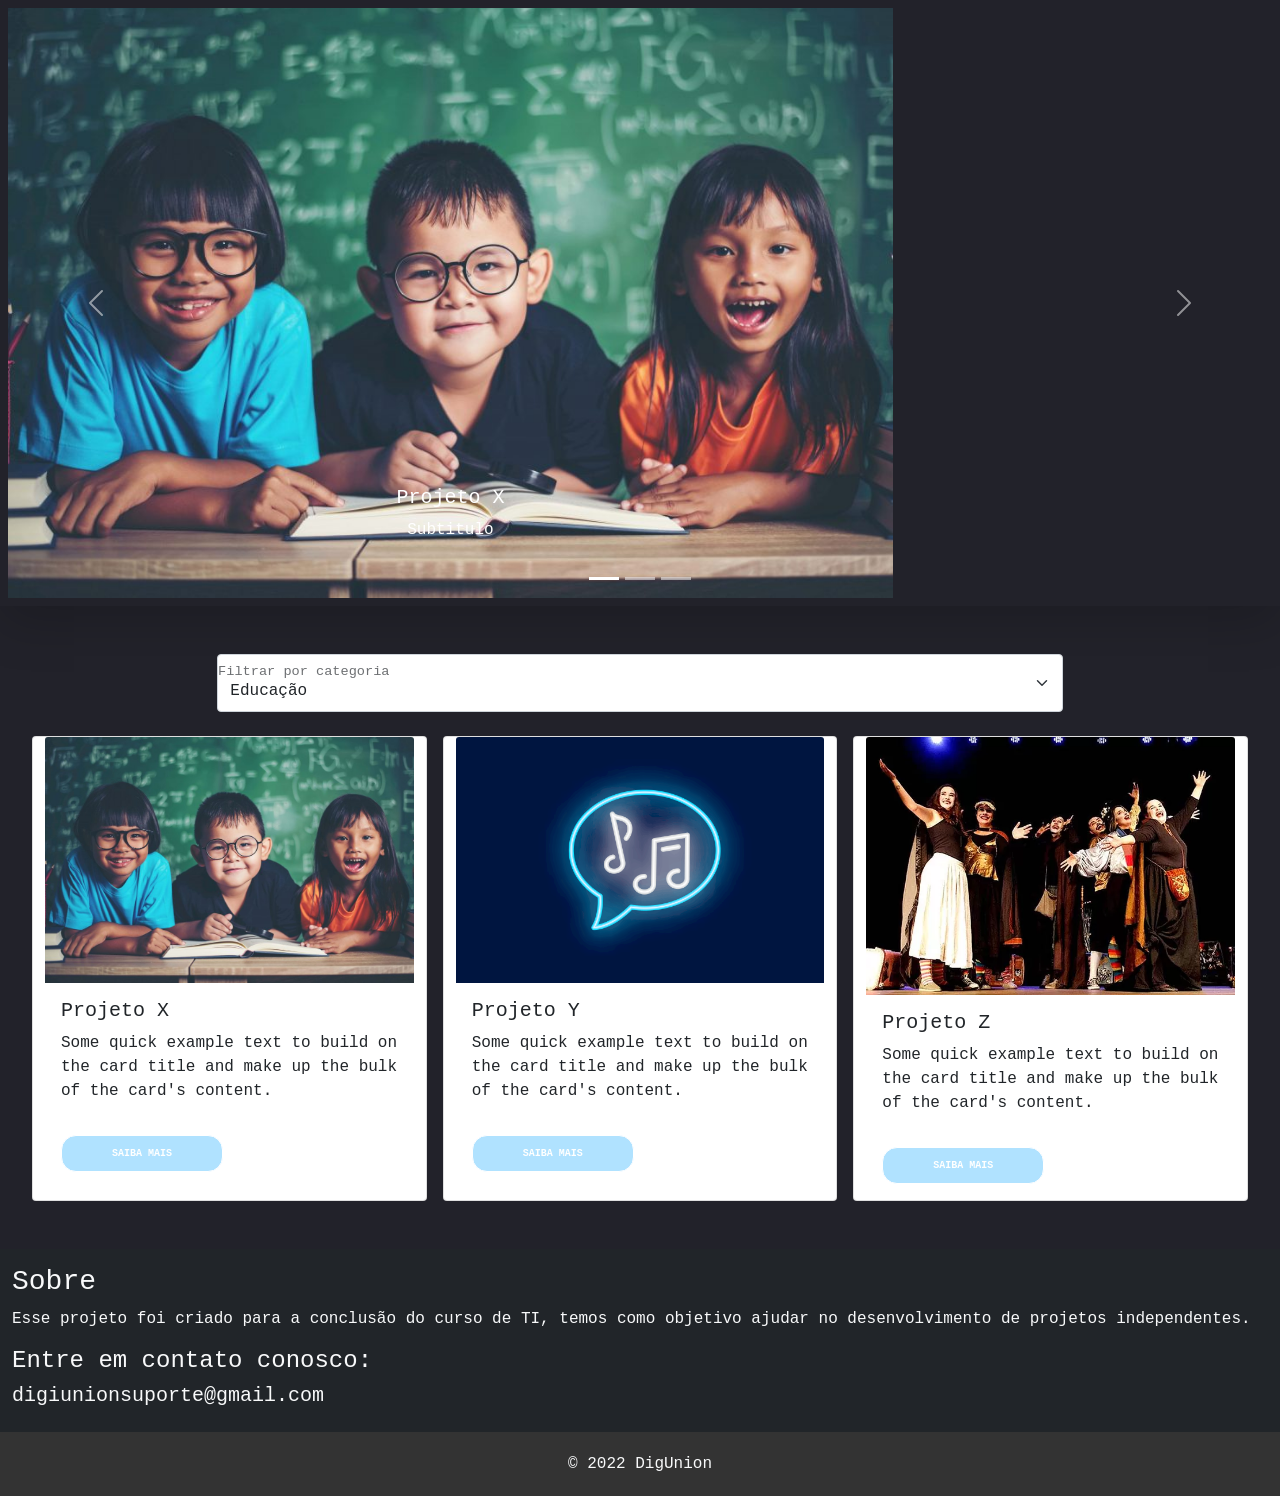
<file: index.html>
<!DOCTYPE html>
<html lang="pt-br">
<head>
    <meta charset="UTF-8">
    <meta name="viewport" content="width=device-width, initial-scale=1.0">
    <title>DigUnion</title>
	<link rel="stylesheet" href="css1\bootstrap.min.css">
	<link rel="stylesheet" href="css\style.css">

	<link rel="stylesheet" href="https://use.fontawesome.com/releases/v5.8.2/css/all.css"
        integrity="sha384-oS3vJWv+0UjzBfQzYUhtDYW+Pj2yciDJxpsK1OYPAYjqT085Qq/1cq5FLXAZQ7Ay" crossorigin="anonymous">
	<script src="js/jquery-3.5.1.min.js"></script>
	<script src="js/menu.js"></script>
	</head>
<body>
	<div class="col-12">
	<!--CABEÇALHO-->
	<div id="html_usuario">
	</div>

	<!--MODAL LOGIN-->
	<div class="modal">
		<div id="f1" class="modal-content animate">
			<div class="content first-content">
				<div class="first-column">
					<h2 class="title title-primary">Bem-vindo de volta! </h2>
					<p class="description description-primary">Para se conectar novamente</p>
					<p class="description description-primary">com a gente, por favor,</p>
					<p class="description description-primary">preencha os campos de login.</p>
					<button id="signin" class="btn btn-primary">entrar</button>
				</div>
				<div class="second-column">
					<h2 class="title title-second">Criar conta</h2>
					<form class="form" id="cadastrar" action="html/cadastro.php" method="post">
						<label class="label-input" for="">
							<i class="far fa-user icon-modify"></i>
							<input type="text" placeholder="Nome" name="nome" id="nome">
						</label>
						<label class="label-input" for="">
							<i class="far fa-envelope icon-modify"></i>
							<input type="email" placeholder="E-mail" name="email" id="email">
						</label>
						<label class="label-input" for="">
							<i class="far fa-address-card icon-modify"></i>
							<input type="text" placeholder="CPF" name="cpf" id="cpf">
						</label>
						<label class="label-input" for="">
							<i class="far fa-calendar icon-modify"></i>
							<input type="date" name="datanasc" id="datanasc">
						</label>
						<label class="label-input" for="">
							<i class="fas fa-lock icon-modify"></i>
							<input type="password" placeholder="Senha" name="senha" id="senha">
						</label>
						<label class="label-input" for="" id="label_final">
							<i class="fas fa-lock icon-modify"></i>
							<input type="password" placeholder="Confirme sua senha" name="confirme" id="confirme">
							<span id="erro_senha" class="erro" hidden>Senhas não coincidem</span>
						</label>
						<button class="btn btn-second" id="cadastro" type="button">cadastrar</button>
					</form>
					<div class="form-check">
						<input class="form-check-input" type="checkbox" value="" id="opcao">
						<label class="form-check-label" for="opcao">
						Exibir senhas
						</label>
					</div>
				</div><!-- second column -->
				</div><!-- first content -->
				<div class="content second-content">
					<div class="first-column">
						<h2 class="title title-primary">Olá, usuário!</h2>
						<p class="description description-primary">Preencha com seus dados pessoais</p>
						<p class="description description-primary">e comece essa jornada com a gente.</p>
						<button id="signup" class="btn btn-primary">cadastrar</button>
					</div>
					<div class="second-column">
						<h2 class="title title-second">Entrar na conta</h2>
						<form class="form" id="login" action="html/login.php" method="post">
							<label class="label-input" for="">
								<i class="far fa-envelope icon-modify"></i>
								<input type="email" placeholder="E-mail" name="email_login" id="email_login">
							</label>
							<label class="label-input" for="">
								<i class="fas fa-lock icon-modify"></i>
								<input type="password" placeholder="Senha" name="senha_login" id="senha_login">
							</label>
							<a class="password" href="#">Esqueceu sua senha?</a>
							<button class="btn btn-second" id="logar" type="button">entrar</button>
						</form>
					</div><!-- second column -->
			</div><!-- second-content -->
		</div>
	</div>
	</div>

	<!--CARROSSEL-->
	<div id="carouselExampleCaptions" class="shadow-lg p-2 carousel slide " data-bs-ride="carousel">
	  <div class="carousel-indicators">
		<button type="button" data-bs-target="#carouselExampleCaptions" data-bs-slide-to="0" class="active" aria-current="true" aria-label="Slide 1"></button>
		<button type="button" data-bs-target="#carouselExampleCaptions" data-bs-slide-to="1" aria-label="Slide 2"></button>
		<button type="button" data-bs-target="#carouselExampleCaptions" data-bs-slide-to="2" aria-label="Slide 3"></button>
	  </div>
	  <div class="carousel-inner">
		<div class="carousel-item active">
		  <img src="imagens/capa1.jpg" class="d-block w-100" alt="...">
		  <div class="carousel-caption d-none d-md-block">
			<h5>Projeto X</h5>
			<p>Subtitulo</p>
		  </div>
		</div>
		<div class="carousel-item">
		  <img src="imagens/capa2.jpg" class="d-block w-100" alt="...">
		  <div class="carousel-caption d-none d-md-block">
			<h5>Projeto Y</h5>
			<p>Subtitulo</p>
		  </div>
		</div>
		<div class="carousel-item">
		  <img src="imagens/capa3.jpg" class="d-block w-100" alt="...">
		  <div class="carousel-caption d-none d-md-block">
			<h5>Projeto Z</h5>
			<p>Subtitulo</p>
		  </div>
		</div>
	  </div>
	  <button class="carousel-control-prev" type="button" data-bs-target="#carouselExampleCaptions" data-bs-slide="prev">
		<span class="carousel-control-prev-icon" aria-hidden="true"></span>
		<span class="visually-hidden">Previous</span>
	  </button>
	  <button class="carousel-control-next" type="button" data-bs-target="#carouselExampleCaptions" data-bs-slide="next">
		<span class="carousel-control-next-icon" aria-hidden="true"></span>
		<span class="visually-hidden">Next</span>
	  </button>
	</div>

	<!--FILTRO-->
	<form class="row justify-content-center mt-5">
		<div class="form-floating col-8">
		  <select class="form-select" id="floatingSelect" aria-label="  Filtrar por categoria">
			<option selected>Educação</option>
			<option value="1">Musica</option>
			<option value="2">Teatro</option>
		  </select>
		  <label for="floatingSelect">  Filtrar por categoria</label>
		</div>
	</form>

	<!--PROJETOS-->
	<div class="my-4 mx-4 row">
		<div class="card mx-2 col" style="width: 18rem;">
		  <img src="imagens/capa1.jpg" class="card-img-top" alt="...">
		  <div class="card-body">
			<h5 class="card-title">Projeto X</h5>
			<p class="card-text">Some quick example text to build on the card title and make up the bulk of the card's content.</p>
			<a href="html/ex_proj.html" class="btn btn-primary">Saiba mais</a>
		  </div>
		</div>
		<div class="card col mx-2" style="width: 18rem;">
		  <img src="imagens/capa2.jpg" class="card-img-top" alt="...">
		  <div class="card-body">
			<h5 class="card-title">Projeto Y</h5>
			<p class="card-text">Some quick example text to build on the card title and make up the bulk of the card's content.</p>
			<a href="html/ex_proj.html" class="btn btn-primary">Saiba mais</a>
		  </div>
		</div>
		<div class="card col mx-2" style="width: 18rem;">
		  <img src="imagens/capa3.jpg" class="card-img-top" alt="...">
		  <div class="card-body">
			<h5 class="card-title">Projeto Z</h5>
			<p class="card-text">Some quick example text to build on the card title and make up the bulk of the card's content.</p>
			<a href="html/ex_proj.html" class="btn btn-primary">Saiba mais</a>
		  </div>
		</div>
	</div>

	<!--RODAPÉ-->
	<footer class="bg-dark text-light mt-5 static-bottom">
		<div class="container-fluid py-3">
		 	<div class="col-12">
				 <h3>Sobre</h3>
				<p>
					Esse projeto foi criado para a conclusão do curso de TI, temos como objetivo ajudar no desenvolvimento de projetos independentes.
				</p>

				<h4> Entre em contato conosco:</h4>

				<h5>digiunionsuporte@gmail.com</h5>

		  	</div>
		</div>

		<div class="text-center" style="background-color: #333; padding: 20px;" >
		  &copy 2022 DigUnion
		</div>
	</footer>


	<script src="https://cdn.jsdelivr.net/npm/bootstrap@5.1.3/dist/js/bootstrap.bundle.min.js" integrity="sha384-ka7Sk0Gln4gmtz2MlQnikT1wXgYsOg+OMhuP+IlRH9sENBO0LRn5q+8nbTov4+1p" crossorigin="anonymous"></script>
	<script src="https://ajax.googleapis.com/ajax/libs/jquery/3.5.1/jquery.min.js"></script>
	<script src="js/app.js"></script>
	<script src="js/jquery-3.5.1.min.js"></script>
	<script src="js/jquery.mask.min.js"></script>
	<script src="js/modal.js"></script>
	<script src="js/md5.js"></script>
	<script src="js/main.js"></script>
	<noscript>
        Seu navegador não suporta código em JavaScript
    </noscript>
</body>
</html>
</file>
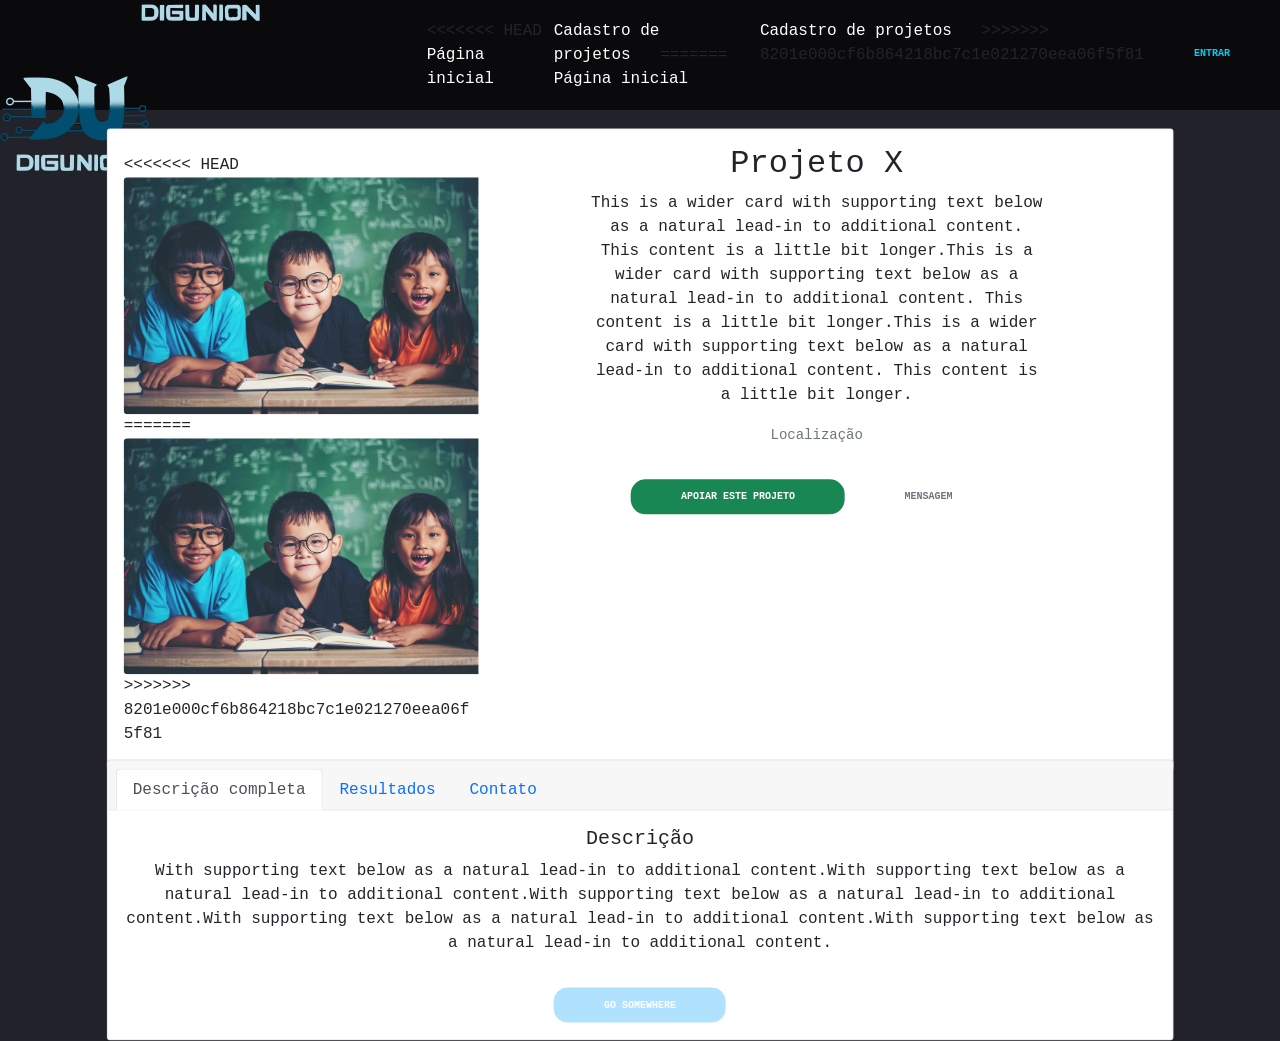
<file: html/ex_proj.html>
<?php session_start(); ?>
<!DOCTYPE html>
<html lang="pt-br">
<head>
    <meta charset="UTF-8">
    <meta name="viewport" content="width=device-width, initial-scale=1.0">
    <title>Projeto X</title>
	<link rel="stylesheet" href="..\css1\bootstrap.min.css">
	<link rel="stylesheet" href="..\css\style.css">
	<link rel="stylesheet" href="https://use.fontawesome.com/releases/v5.8.2/css/all.css"
        integrity="sha384-oS3vJWv+0UjzBfQzYUhtDYW+Pj2yciDJxpsK1OYPAYjqT085Qq/1cq5FLXAZQ7Ay" crossorigin="anonymous">
</head>
<body>
	<!--CABEÇALHO-->
	<div class="col-12">
		<div class="row d-flex justify-content-evenly">
			<nav class="navbar navbar-expand-lg float-end bg_preto">
				<div class="col-4">
<<<<<<< HEAD
					<img src="../logo/logo.png" width="150px" height="150px">
=======
					<img src="../imagens/logo.png" width="150px" height="150px">
>>>>>>> 8201e000cf6b864218bc7c1e021270eea06f5f81
					<button class="navbar-toggler" type="button" data-toggle="collapse" data-target="#navbarNav" aria-controls="navbarNav" aria-expanded="false" aria-label="Toggle navigation">
						<span class="navbar-toggler-icon"></span>
					</button>
				</div>
				<div class="col-8">	
					<div class="collapse navbar-collapse float-end" id="navbarNav">
						<ul class="navbar-nav">
								<li class="nav-item">
<<<<<<< HEAD
									<a class="branco" href="../index.php">Página inicial</a>
								</li>
								<li class="nav-item">
									<a class="branco" href="cadastro_proj.php">Cadastro de projetos</a>
=======
									<a class="branco" href="../index.html">Página inicial</a>
								</li>
								<li class="nav-item">
									<a class="branco" href="cadastro_proj.html">Cadastro de projetos</a>
>>>>>>> 8201e000cf6b864218bc7c1e021270eea06f5f81
								</li>
							<button type="button" id="entrar" class="btn btn-outline-info" data-bs-toggle="modal" data-bs-target="#exampleModal">Entrar</button>
						</ul>
					</div>		
				</div>
			</nav>
		</div>
    </div>
	
	<div class="">
		<div class="card mb-3 position-absolute top-50 start-50 translate-middle col-10">
		  <div class="row g-0">
			<div class="col-md-4 my-4 ms-3">
<<<<<<< HEAD
			  <img src="../logo/capa1.jpg" class="img-fluid rounded-start" alt="...">
=======
			  <img src="../imagens/capa1.jpg" class="img-fluid rounded-start" alt="...">
>>>>>>> 8201e000cf6b864218bc7c1e021270eea06f5f81
			</div>
			<div class="col-md-6 ms-5">
			  <div class="card-body text-center ms-5">
				<h2 class="card-title mb-2">Projeto X</h2>
				<p class="card-text">This is a wider card with supporting text below as a natural lead-in to additional content. This content is a little bit longer.This is a wider card with supporting text below as a natural lead-in to additional content. This content is a little bit longer.This is a wider card with supporting text below as a natural lead-in to additional content. This content is a little bit longer.</p>
				<p class="card-text"><small class="text-muted">Localização</small></p>
				<button type="button" class="btn btn-success">Apoiar este projeto</button>
				<button type="button" class="btn btn-outline-secondary">Mensagem</button>

			  </div>
			</div>
		  </div>
		</div>
	</div>
	
	<div class="card mb-5 text-center position-absolute top-100 start-50 translate-middle col-10">
	  <div class="card-header">
		<ul class="nav nav-tabs card-header-tabs">
		  <li class="nav-item">
			<a class="nav-link active" aria-current="true" href="#">Descrição completa</a>
		  </li>
		  <li class="nav-item">
			<a class="nav-link" href="#">Resultados</a>
		  </li>
		  <li class="nav-item">
			<a class="nav-link">Contato</a>
		  </li>
		</ul>
	  </div>
	  <div class="card-body">
		<h5 class="card-title">Descrição</h5>
		<p class="card-text">With supporting text below as a natural lead-in to additional content.With supporting text below as a natural lead-in to additional content.With supporting text below as a natural lead-in to additional content.With supporting text below as a natural lead-in to additional content.With supporting text below as a natural lead-in to additional content.</p>
		<a href="#" class="btn btn-primary">Go somewhere</a>
	  </div>
	</div>

	<!--RODAPÉ-->
	<!--<footer class="bg-dark text-light mt-5 static-bottom">
		<div class="container-fluid py-3">
		 	<div class="col-8">
				 <h3>Sobre</h3>
				<p>
					Esse projeto foi criado para a conclusão do curso de TI, temos como objetivo ajudar no desenvolvimento de projetos independentes.
				</p>
				
				<h4> Entre em contato conosco:</h4>

				<h5>digiunionsuporte@gmail.com</h5>
			
		  	</div>
		</div>
		
		<div class="text-center" style="background-color: #333; padding: 20px;" >
		  &copy 2022 DigUnion 
		</div>
	 </footer>-->

	<script src="https://ajax.googleapis.com/ajax/libs/jquery/3.5.1/jquery.min.js"></script>
	<script src="https://cdn.jsdelivr.net/npm/bootstrap@5.1.3/dist/js/bootstrap.bundle.min.js" integrity="sha384-ka7Sk0Gln4gmtz2MlQnikT1wXgYsOg+OMhuP+IlRH9sENBO0LRn5q+8nbTov4+1p" crossorigin="anonymous"></script>
	<script src="../js/valida_proj.js"></script>
	<noscript>
        Seu navegador não suporta código em JavaScript
    </noscript>
</body>
</html>
</file>
